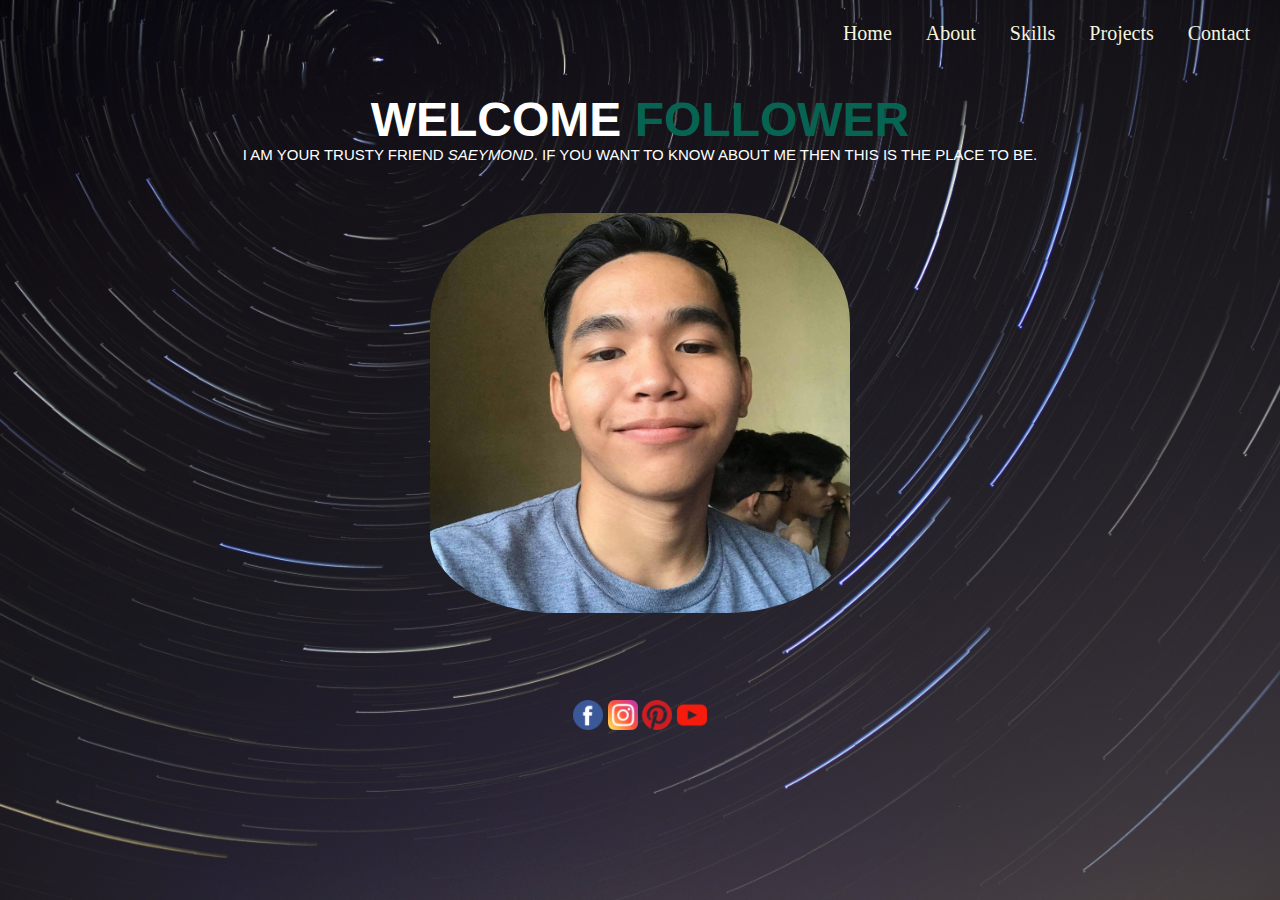
<file: index.html>
<!DOCTYPE html>
<html lang="en">
<head>
    <meta charset="UTF-8">
    <meta http-equiv="X-UA-Compatible" content="IE=edge">
    <meta name="viewport" content="width=device-width, initial-scale=1.0">
    <title>Portfolio Serrano</title>
    <link rel="stylesheet" href="style.css">   
    <link rel="icon" href="images/favicon.ico"> 
</head>
<body>
    <header>
<div class="container">
        <div class="navbar">
            <nav>
                <ul>
                    <a href="index.html">Home</a>
                    <a href="about.html">About</a>
                    <a href="skills.html">Skills</a>
                    <a href="project.html">Projects</a>
                    <a href="contact.html">Contact</a>
                </ul>
            </nav>
        </div>
    </div>
<div class="greet">
    <div class="welcome">
        <h1>Welcome<span> Follower</h1>
        <p>I am your trusty friend <i>Saeymond</i>. If you want to know about me then this is the place to be. </p>
        <a href="folder/dump.html"><img src="images/me.jpg" class="me"></a>

<div class="bottom">
    <a href="https://www.facebook.com/saeymondcharles.serrano/"><img src="images/facebook.png" width="30px" height="30px"></a> 
    <a href="https://www.instagram.com/seymondcute/"><img src="images/instagram.png" width="30px" height="30px"></a>
    <a href="https://pin.it/VXgoceX"><img src="images/pt.png" width="30px" height="30px"></a>
    <a href="https://www.youtube.com/channel/UCkmjwjNZcoT8u5kg_Cswg7Q"><img src="images/yt.png" width="30px" height="30px"></a>
</div>
</div>
</div>

</header>

    


</body>
</html>
</file>
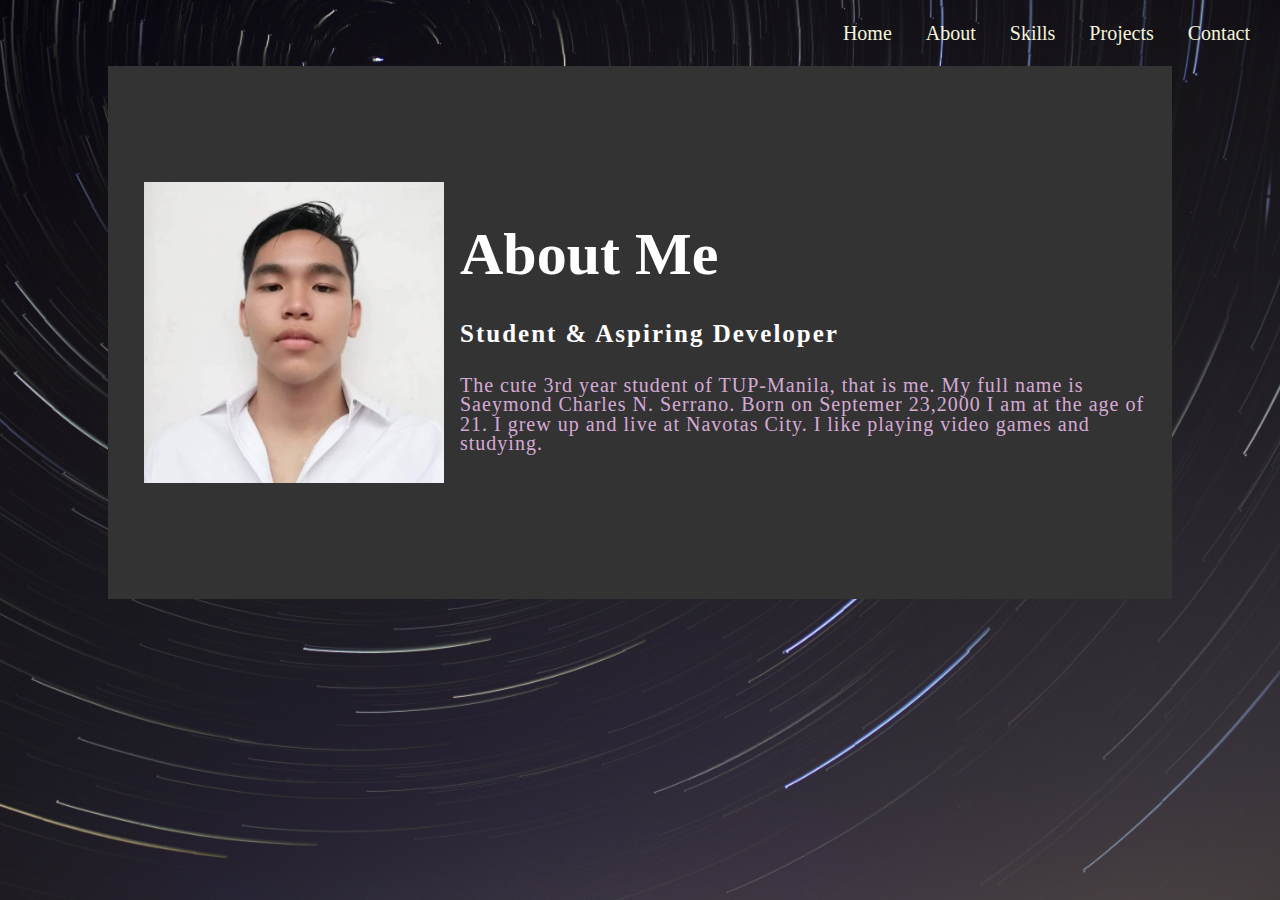
<file: about.html>
<!DOCTYPE html>
<html lang="en">
<head>
    <meta charset="UTF-8">
    <meta http-equiv="X-UA-Compatible" content="IE=edge">
    <meta name="viewport" content="width=device-width, initial-scale=1.0">
    <title>Porrtfolio Serrano</title>
    <link rel="stylesheet" href="style.css">
    <link rel="icon" href="images/favicon.ico">    
</head>
<body>
    <header>
        <div class="container">
            <div class="navbar">
                <nav>
                    <ul>
                        <a href="index.html">Home</a>
                        <a href="about.html">About</a>
                        <a href="skills.html">Skills</a>
                        <a href="project.html">Projects</a>
                        <a href="contact.html">Contact</a>
                    </ul>
                </nav>
            </div>
        </div>

<section class="abt">
        <img src="images/me (2).jpg">
    </div>
    <div class="text">
    <h1>About Me</h1>
    <h2>Student & Aspiring Developer</h2>
    <p>The cute 3rd year student of TUP-Manila, that is me. My full name is Saeymond Charles N. Serrano. Born on Septemer 23,2000 I am at the age of 21. I grew up and live at Navotas City. I like playing video games and studying.
</div>
</header>

</body>
</html>
</file>
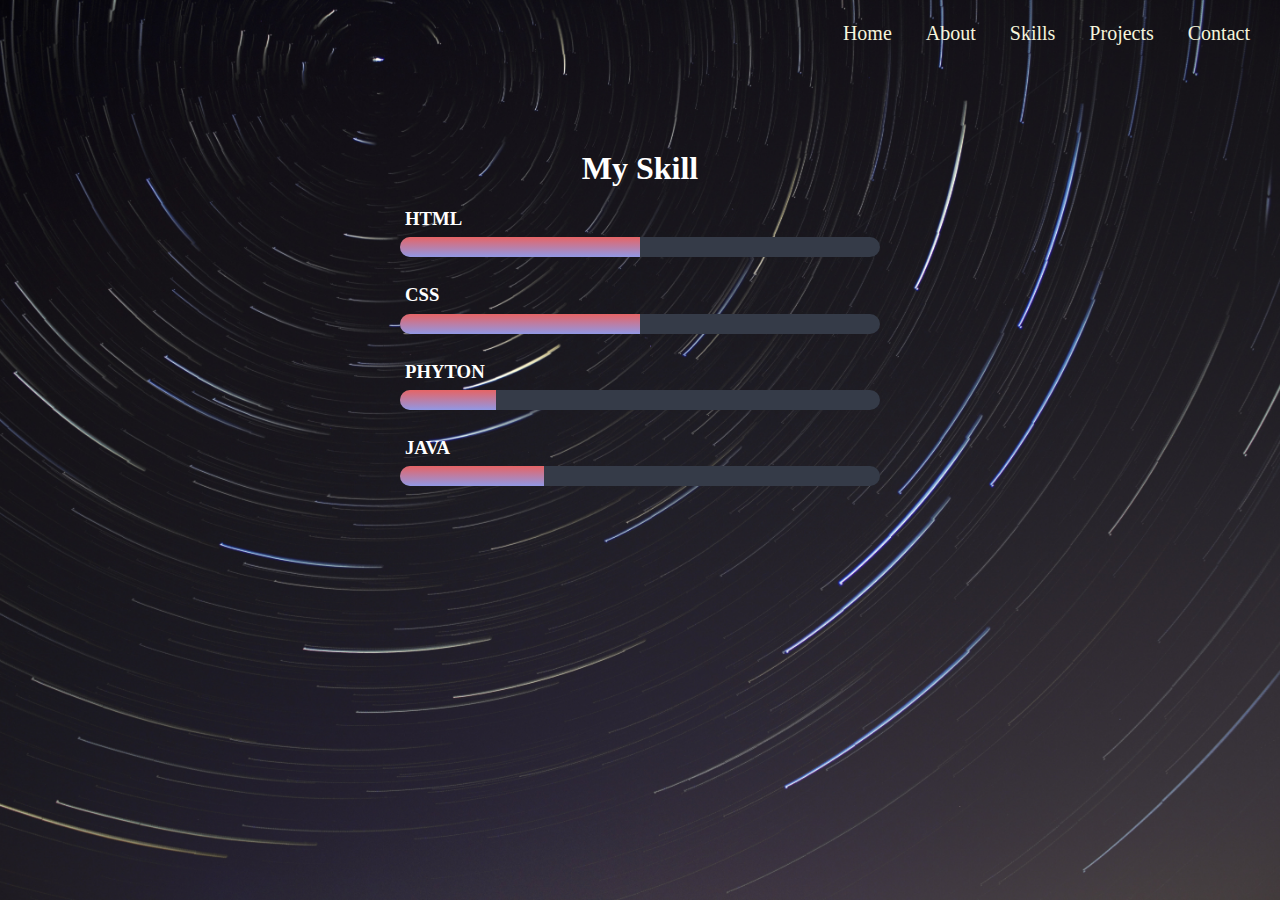
<file: skills.html>
<!DOCTYPE html>
<html lang="en">
<head>
    <meta charset="UTF-8">
    <meta http-equiv="X-UA-Compatible" content="IE=edge">
    <meta name="viewport" content="width=device-width, initial-scale=1.0">
    <title>Portfolio Serrano</title>
    <link rel="stylesheet" href="style.css"> 
    <link rel="icon" href="images/favicon.ico">   
</head>
<body>
    <header>
        <div class="container">
            <div class="navbar">
                <nav>
                    <ul>
                        <a href="index.html">Home</a>
                        <a href="about.html">About</a>
                        <a href="skills.html">Skills</a>
                        <a href="project.html">Projects</a>
                        <a href="contact.html">Contact</a>
                    </ul>
                </nav>
            </div>
        </div>
</div>
<div class="skl">
    <h1>My Skill</h1>
    <li><h3>HTML</h3>
        <span class="bar"><span class="html"></span></span>
    </li>
    <li><h3>CSS</h3>
        <span class="bar"><span class="css"></span></span>
    </li>
    <li><h3>PHYTON</h3>
        <span class="bar"><span class="php"></span></span>
    </li>
    <li><h3>JAVA</h3>
        <span class="bar"><span class="java"></span></span>
    </li>
</div>

</header>
</body>
</html>
</file>
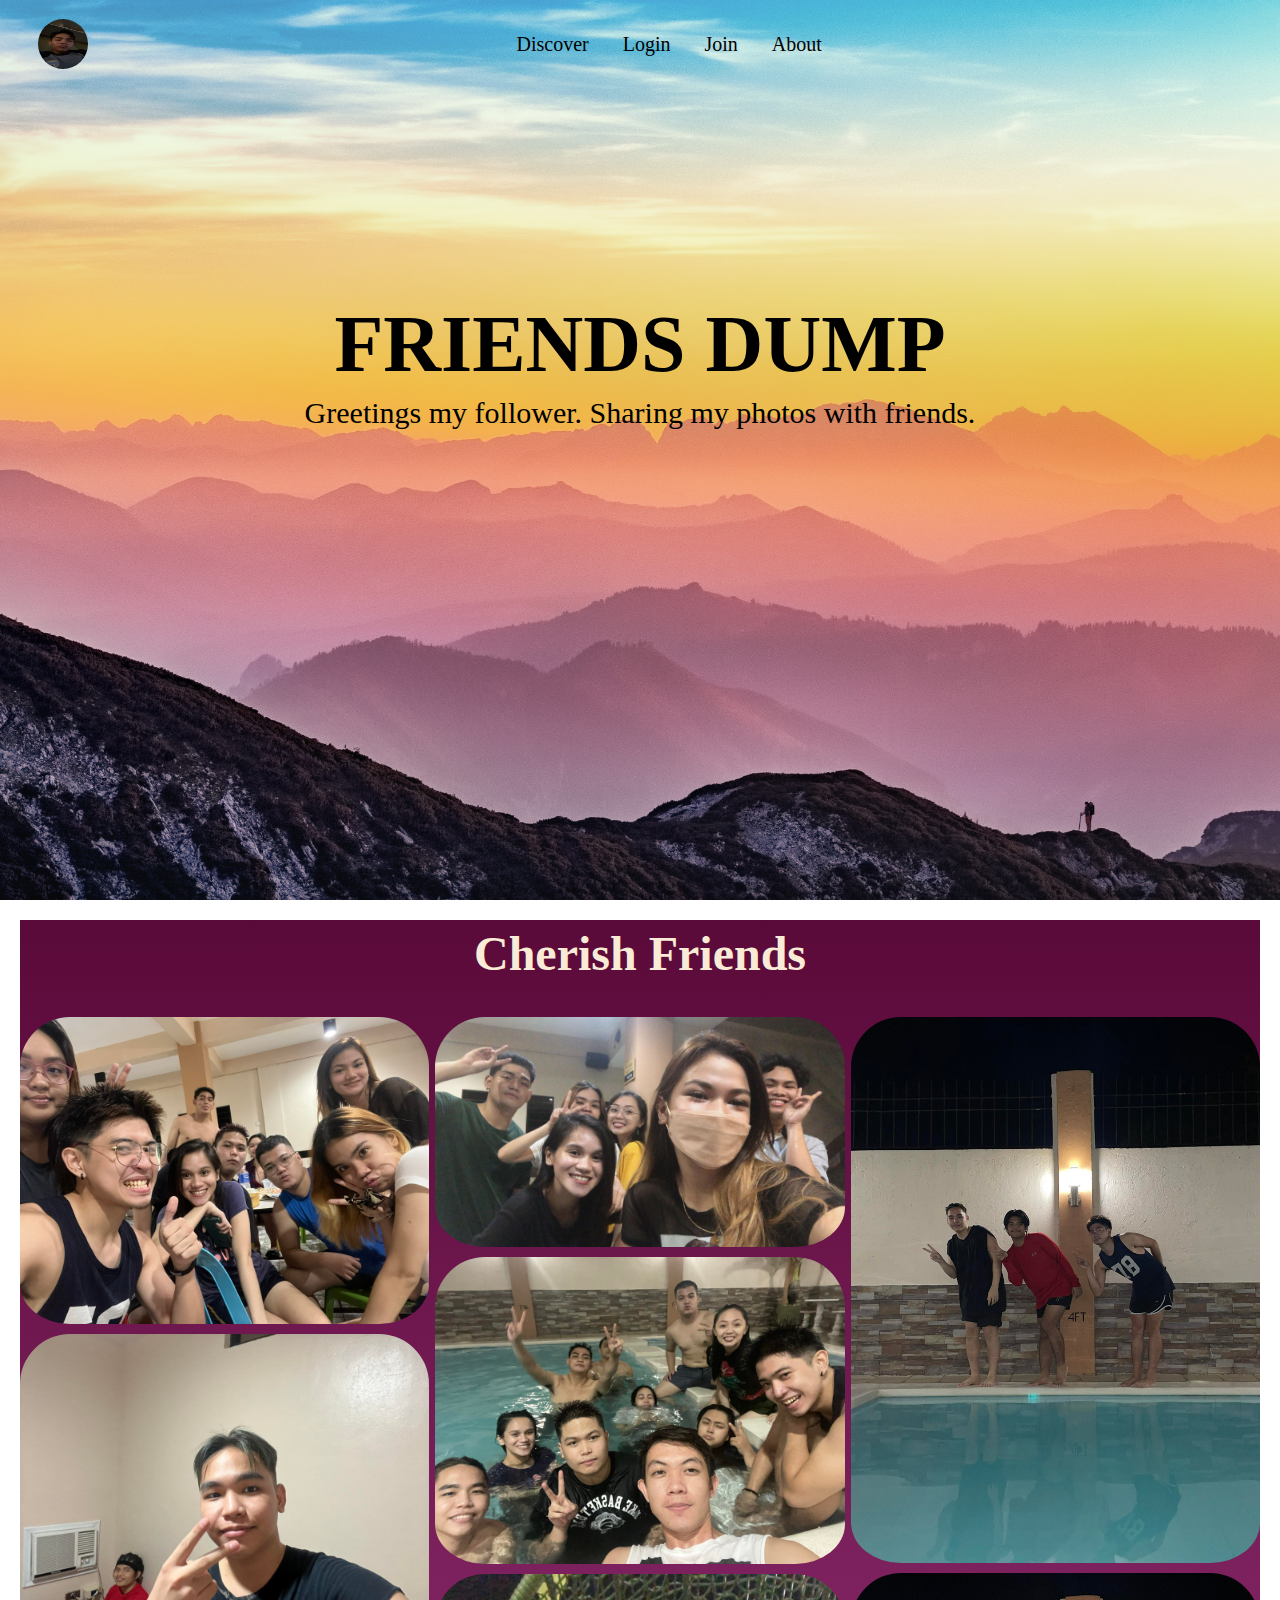
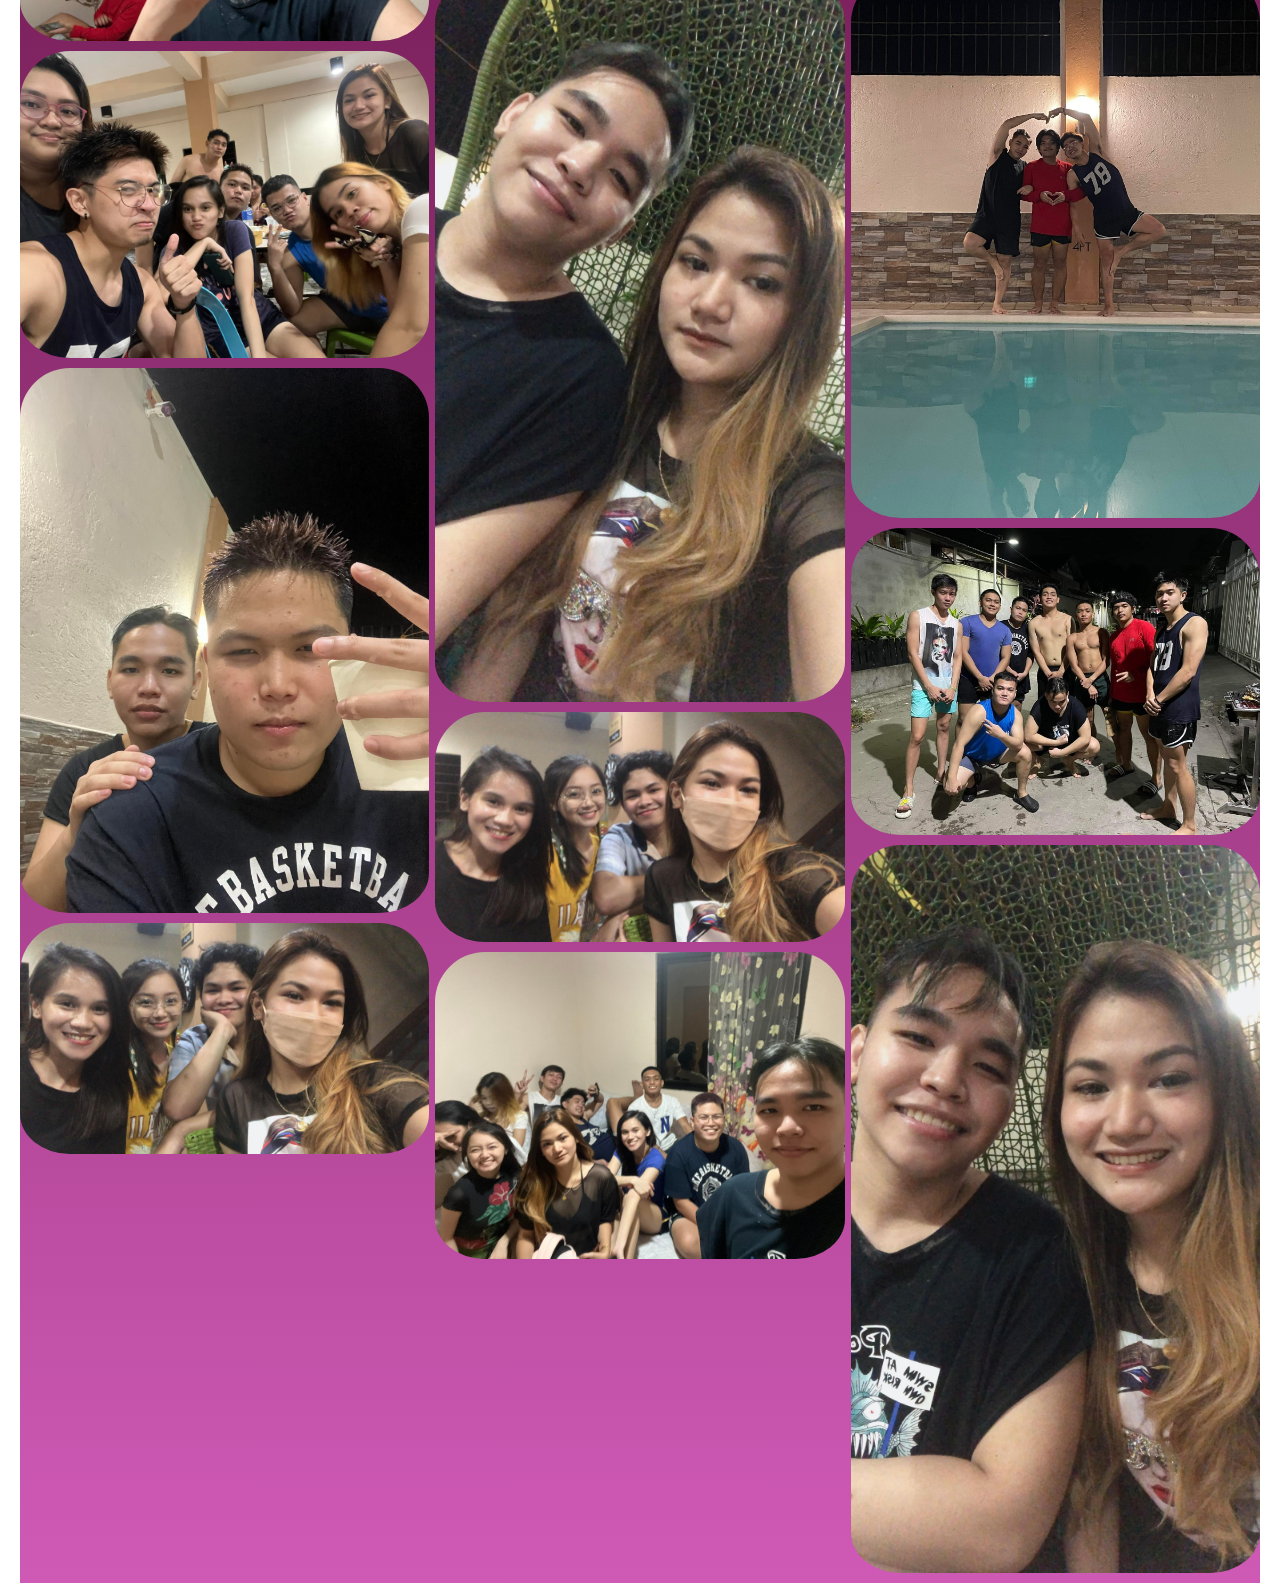
<file: folder/dump.html>
<!DOCTYPE html>
<html lang="en">
<head>
    <meta charset="UTF-8">
    <meta http-equiv="X-UA-Compatible" content="IE=edge">
    <meta name="viewport" content="width=device-width, initial-scale=1.0">
    <title>Responsive</title>
    <link rel = "stylesheet" href = "styles.css"> 
</head>
<body>
    <header>
    <div class="container">
        <div class="navbar">
            <a href="SERRANO_SAEYMOND_CHARLES/index.html"><img src="images/logo.png" class="profile"></a>
            <nav>
                <ul>
                    <a href="#">Discover</a>
                    <a href="#">Login</a>
                    <a href="#">Join</a>
                    <a href="#">About</a>
                </ul>
            </nav>
        </div>
    </div>
<div class="title">
    <div class="main">
        <h1>friends dump</h1>
        <p>Greetings my follower. Sharing my photos with friends.</p>
    </div>
</div>
</header>

<div class="cont">
    <div class="heading">
        <h1>Cherish Friends</h1>
    </div>


<div class="box">
        <div class="columns">
            <img src="images/1.jpg">
            <img src="images/2.jpg">
            <img src="images/3.jpg">
            <img src="images/4.jpg">
            <img src="images/5.jpg">
        </div>
        <div class="columns">
            <img src="images/6.jpg">
            <img src="images/7.jpg">
            <img src="images/8.jpg">
            <img src="images/9.jpg">
            <img src="images/10.jpg">
        </div>
        <div class="columns">
            <img src="images/11.jpg">
            <img src="images/12.jpg">
            <img src="images/13.jpg">
            <img src="images/14.jpg">
        </div>
</div>





</body>
</html>
</file>
<file: style.css>
* {
	margin: 0;
	padding: 0;
}
body {
	line-height: 1.4;
    color: #333;
	list-style: none;
}
header {
	background: url("images/bg.jpg")center/cover no-repeat fixed;
	min-height: 100vh;
	flex-direction: column;
    justify-content: stretch;
}
.container{
    max-width: 1320px;
    margin: 0 auto;
    padding: 0 1.2rem;
}
.navbar{
    width: 100%;
    display: flex;
    align-items: center;
    padding: 1.2rem;
}
nav{
    flex: 1;
    text-align: right;
}
nav ul a{
    text-decoration: none;
    color:beige ;
    font-size: 20px;
    display: inline-block;
    margin-right: 30px;
}
nav ul a:hover {
	background:lightblue;
	color: #333;
	border-radius: 10%;
}
.greet{
	flex: 1;
	display: flex;
	align-items: center;
	justify-content: center;
	text-align: center;
	margin-top: 30px;
	color: rgb(255, 255, 255);
}
.welcome{
	font-family: sans-serif;	
	text-transform: uppercase;
}
.welcome h1 {
	font-size: 4rem;
    line-height: 1;
}
.welcome h1 span {
	color: #076452;
	
}
.welcome p{
	font-size: 15px;
    padding-left: 2rem;
    padding-right: 2rem;  
}
.me{
	text-align: center;
	padding-top: 3rem;
	padding-bottom: 5rem;
	height: 400px;
	width: 420px;
	cursor: pointer; 
	text-align: center;
	border-radius: 30%;
}
.bottom{
	position: static;
}
.abt{
	padding: 100px 20px;
	width: 80%;
    background-color:#333;
	margin: auto;
	display: flex;
	align-items: center;
}
.abt img{
	height: auto;
	width: 300px;
	padding: 1rem;
}
.text{
	font-family: Cambria, Cochin, Georgia, Times, 'Times New Roman', serif;
}
.text h1{
    color: white;
    font-size: 60px;
    margin-bottom: 20px;
}
.text h2{
    color: white;
    font-size: 25px;
    margin-bottom: 25px;
    letter-spacing: 2px;
}
.text p{
    color: #fcfc;
    letter-spacing: 1px;
    line-height: 1.2rem;
   	font-size: 20px;
}
.skl{
	width: 500px;
	margin: 60px auto;
	color: #fff;
	padding: 20px;
}
.skl h1{
	text-align: center;
}
.skl h3{
	margin: 5px;
}
.skl li{
	padding: 10px;
}
.bar{
	background: #353b48;
	display: block;
	height: 20px;
	border: black;
	border-radius: 10px;
	overflow: hidden;
}
.bar span{
    height: 20px;
    float:left;
	background: linear-gradient(#e66465, #9198e5);
}
.html{
    width: 50%;
}
.css{
    width: 50%;
}
.php{
    width: 20%;
}
.java{
    width: 30%;
}
.contact h1{
	text-align: center;
	color: #ddd;
	padding-top: 100px;
  }
  
  .form{
	max-width: 600px;
	margin: auto;
	padding: 0 10px;
  }
  
  .txtbox{
	display: block;
	width: 100%;
	box-sizing: border-box;
	margin: 16px 0;
	border: 0;
	background: #111;
	padding: 20px 40px;
	outline: none;
	color: #ddd;
	transition: 0.5s;
  }
  textarea .txtbox{
	resize: none;
	height: 120px;
  }
  .txtbtn{
	border: 0;
	background: #34495e;
	color: #fff;
	padding: 12px 50px;
	border-radius: 20px;
	cursor: pointer;
  }
  @media screen and (min-width:600px){
	  .nav ul a{
		padding-left:1rem;
		padding-right:1rem;
	  }
	  .welcome h1{
	  	font-size: 3rem;
	 	padding-left: 2rem;
 		padding-right: 2rem; 
	  }
	  .welcome p{
		  font-size: 15px;
		  padding-left: 2rem;
		  padding-right: 2rem;
	  }

	}
	@media screen and (max-width: 768px){
		.me {
			flex-direction: column;
		}
		.abt{
			flex-direction: column;
		}
		.skl li{
			padding: 30px;
			text-align: center;
		}
	  }
</file>
<file: folder/styles.css>
*{
   padding: 0;
   margin: 0;
}
body{
    line-height: 1.4;
    color: #333;
}
header{
    min-height: 100vh;
    background:url(images/bg.jpg) center/cover no-repeat fixed;
    flex-direction: column;
    justify-content: stretch;
}
.container{
    max-width: 1320px;
    margin: 0 auto;
    padding: 0 1.2rem;
}
.navbar{
    width: 100%;
    display: flex;
    align-items: center;
    padding: 1.2rem;
}
.profile{
    width: 50px;
    height: 50px;
    border-radius: 50%;
    cursor: pointer; 
    display:block;
}
nav{
    flex: 1;
    text-align: center;
}
nav ul a{
    text-decoration: none;
    color: rgb(0, 0, 0);
    font-size: 20px;
    display: inline-block;
    margin-right: 30px;
}
nav ul a:hover{
    color: rgb(187, 20, 220);
}
.title{
flex: 1;
display: flex;
align-items: center;
justify-content: center;
text-align: center;
color: black;
}
.main h1{
    font-size: 3rem;
    line-height: 1.2;
    margin-top: 13rem;
    text-transform: uppercase;
} 
.main p{
    font-size: 20px;
    padding-left: 2rem;
    padding-right: 2rem;   
}
.cont{
    display: flex;
    flex-direction: column;
    justify-content: center;
    align-items: center;
    text-align: center;
    margin: 20px 20px 0 20px;
    background-image: linear-gradient(to bottom, rgb(90, 10, 57), rgba(207, 90, 182));
}
.cont .heading{
    width: 40%;
    padding-bottom:20px ;
}
.cont .heading h1{
    font-size: 3em;
    font-weight: bolder;
    color: antiquewhite;
    padding-bottom: 10px;
}
.cont .box{
    display: flex;
    flex-direction: row;
    justify-content: space-between;
}

.cont .box .columns{
    display: flex;
    flex-direction: column;
    width: 33%;
}
.cont .box .columns img{
    width: 100%;
    padding-bottom: 10px;
    border-radius: 50px;
    cursor: pointer;
}

@media screen and (min-width:600px){
    .nav ul a{
        padding-left: 1.2rem;
        padding-right: 1.2rem;
    }
    .main h1{
        font-size: 5rem;
        padding-left: 2rem;
    padding-right: 2rem; 
    }
    .main p{
        font-size: 30px;
        padding-left: 2rem;
        padding-right: 2rem; 
    }
}
@media only screen and (max-width:768px){
    .cont .box{
        flex-direction: column;
        
    }
    .cont .box .columns{
        width: 100%;
    }

}
@media only screen and (max-width:600px){
    .cont .heading{
        width: 100%;
    }
    .cont .heading h3{
        font-size: 1em;
    }

}
</file>
